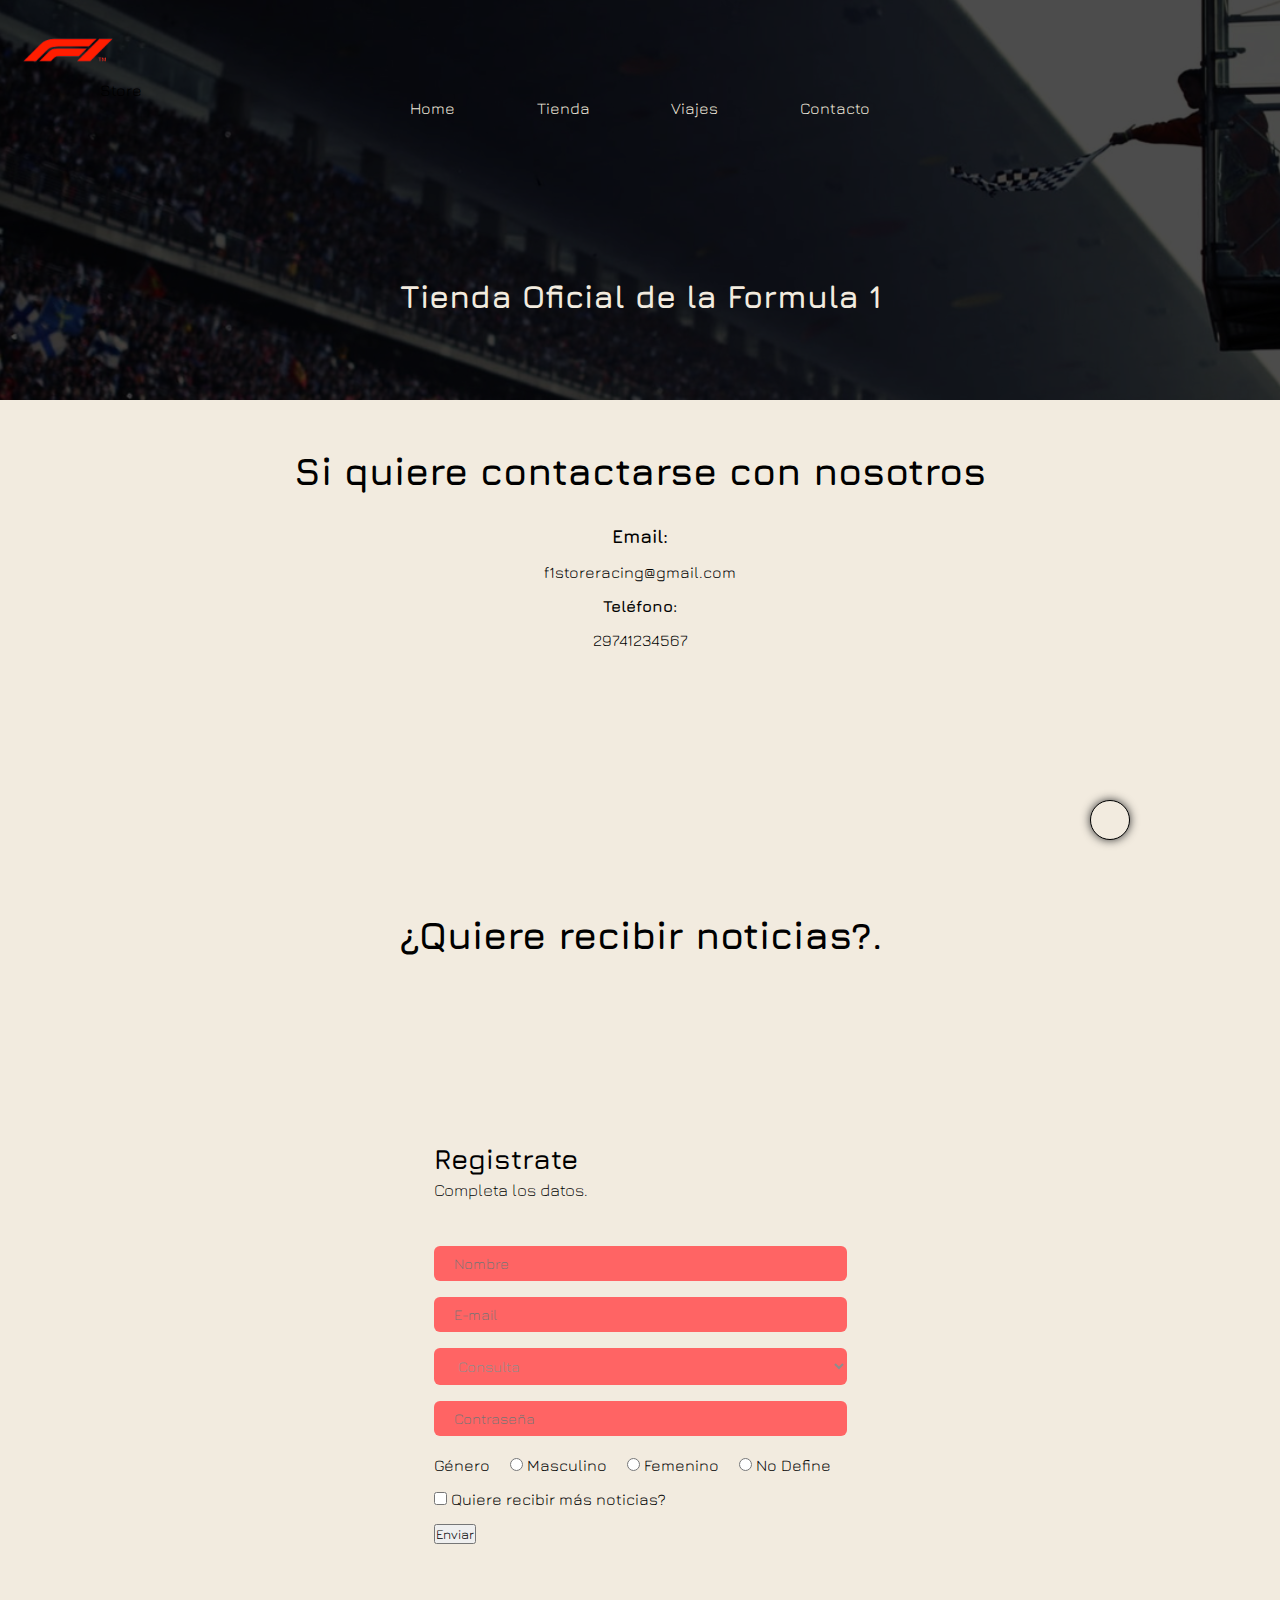
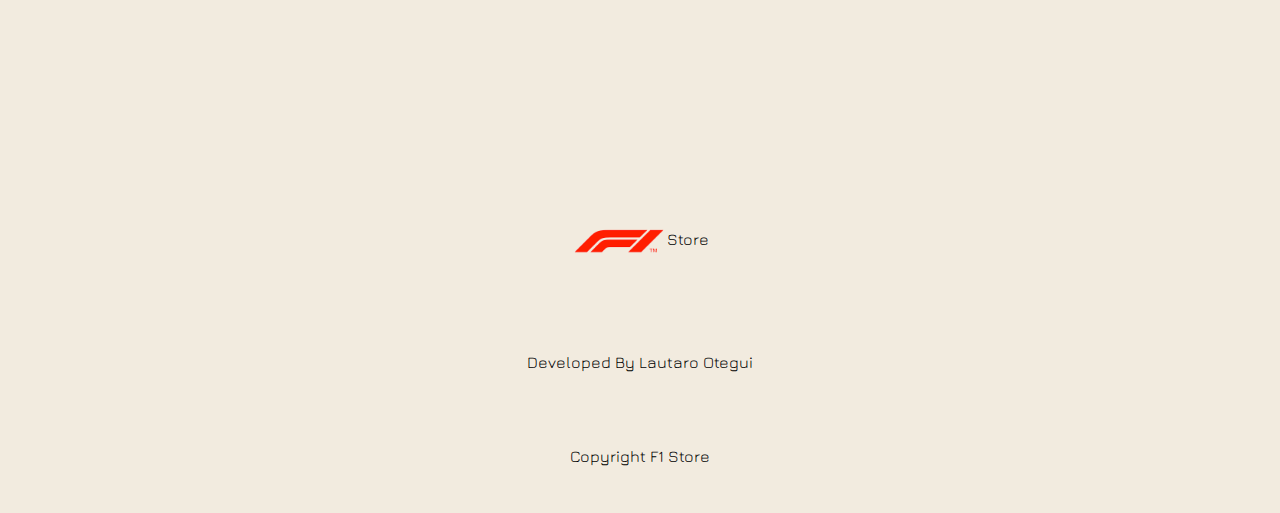
<file: pages/contacto.html>
<!DOCTYPE html>
<html lang="es">

<head>
    <meta charset="UTF-8">
    <meta http-equiv="X-UA-Compatible" content="IE=edge">
    <meta name="viewport" content="width=device-width, initial-scale=1.0">
    <meta name="description" content="pagina oficial de la formula uno">
    <meta name="keywords" content="formula uno, autos, f1, grand prix,">
    <link rel="stylesheet" href="https://cdnjs.cloudflare.com/ajax/libs/font-awesome/6.1.1/css/all.min.css"
        integrity="sha512-KfkfwYDsLkIlwQp6LFnl8zNdLGxu9YAA1QvwINks4PhcElQSvqcyVLLD9aMhXd13uQjoXtEKNosOWaZqXgel0g=="
        crossorigin="anonymous" referrerpolicy="no-referrer" />
    <link rel="preconnect" href="https://fonts.googleapis.com">
    <link rel="preconnect" href="https://fonts.gstatic.com" crossorigin>
    <link href="https://fonts.googleapis.com/css2?family=Jura:wght@300&display=swap" rel="stylesheet">
    <link rel="stylesheet" href="/estilo.css">
    <link rel="shortcut icon" href="../img/icono.ico">
    <title>F1 Store</title>
</head>

<body class="bodycontact">
    <section class="top3">
    <header>
        <div><img class="logo" src="/img/f1logo.png" alt="f1logo"> <span>Store</span>
            <nav class="nav">
                <ul>
                    <li><a href="../index.html">Home</a></li>
                    <li><a href="/pages/tienda.html">Tienda</a></li>
                    <li><a href="/pages/viajes.html">Viajes</a></li>
                    <li><a href="#">Contacto</a></li>
                </ul>
            </nav>
        </div>
    </header>
    <h1 class="h1contacto">Tienda Oficial de la Formula 1</h1>
    </section>
    <main>
        <section class="contactsec">
            <h2 class="h2call">Si quiere contactarse con nosotros</h2>
            <div class="divinfocontacto">
                <h3>Email:</h3>
                <p>f1storeracing@gmail.com</p>
                <h4>Teléfono:</h4>
                <p>29741234567</p>
            </div>
        </section>
        <h2 class="h2contacto">¿Quiere recibir noticias?.</h2>
        <div class="form-body">
            <div class="row">
                <div class="form-holder">
                    <div class="form-content">
                        <div class="form-items">
                            <h3>Registrate</h3>
                            <p>Completa los datos.</p>
                            <form class="requires-validation" novalidate>

                                <div class="col-md-12">
                                    <input class="form-control" type="text" name="name" placeholder="Nombre"
                                        required>
                                </div>

                                <div class="col-md-12">
                                    <input class="form-control" type="email" name="email" placeholder="E-mail"
                                        required>
                                </div>
                                <div class="col-md-12">
                                    <select class="form-select mt-3" required>
                                        <option selected disabled value="">Consulta</option>
                                        <option value="jweb">Precios</option>
                                        <option value="sweb">Financiamientos</option>
                                        <option value="pmanager">Otros</option>
                                    </select>
                                </div>


                                <div class="col-md-12">
                                    <input class="form-control" type="password" name="password" placeholder="Contraseña"
                                        required>
                                </div>


                                <div id="genero" class="col-md-12 mt-3">
                                    <label class="mb-3 mr-1" for="gender">Género </label>

                                    <input type="radio" class="btn-check" name="gender" id="Masculino" autocomplete="off"
                                        required>
                                    <label class="btn btn-sm btn-outline-secondary" for="Masculino">Masculino</label>

                                    <input type="radio" class="btn-check" name="gender" id="Femenino" autocomplete="off"
                                        required>
                                    <label class="btn btn-sm btn-outline-secondary" for="Femenino">Femenino</label>

                                    <input type="radio" class="btn-check" name="gender" id="No Define" autocomplete="off"
                                        required>
                                    <label class="btn btn-sm btn-outline-secondary" for="No Define">No Define</label>
                                </div>

                                <div id="notificacion" class="form-check">
                                    <input class="form-check-input" type="checkbox" value="" id="invalidCheck" required>
                                    <label class="form-check-label">Quiere recibir más noticias?</label>
                                </div>


                                <div class="form-button mt-3">
                                    <button id="submit" type="submit" class="btn btn-primary">Enviar</button>
                                </div>
                            </form>
                        </div>
                    </div>
                </div>
            </div>
        </div>
    </main>
        <footer class="footercontact">
            <div class="divfooter2"><img class="logo2" src="/img/f1logo.png" alt="f1logo"> <span
                    class="span2">Store</span>
            </div>
            <div class="iconos">
                <i class="fa-brands fa-facebook"></i>
                <i class="fa-brands fa-instagram"></i>
                <i class="fa-brands fa-twitter"></i>
                <i class="fa-brands fa-whatsapp"></i>
            </div>
            <p id="copycontact"class="copyright">Copyright F1 Store</p>
            <p class="developed">Developed By Lautaro Otegui</p>
        </footer>
        <a href="#" class="subir"><i class="fa-solid fa-angles-up"></i></a>
</body>

</html>
</file>
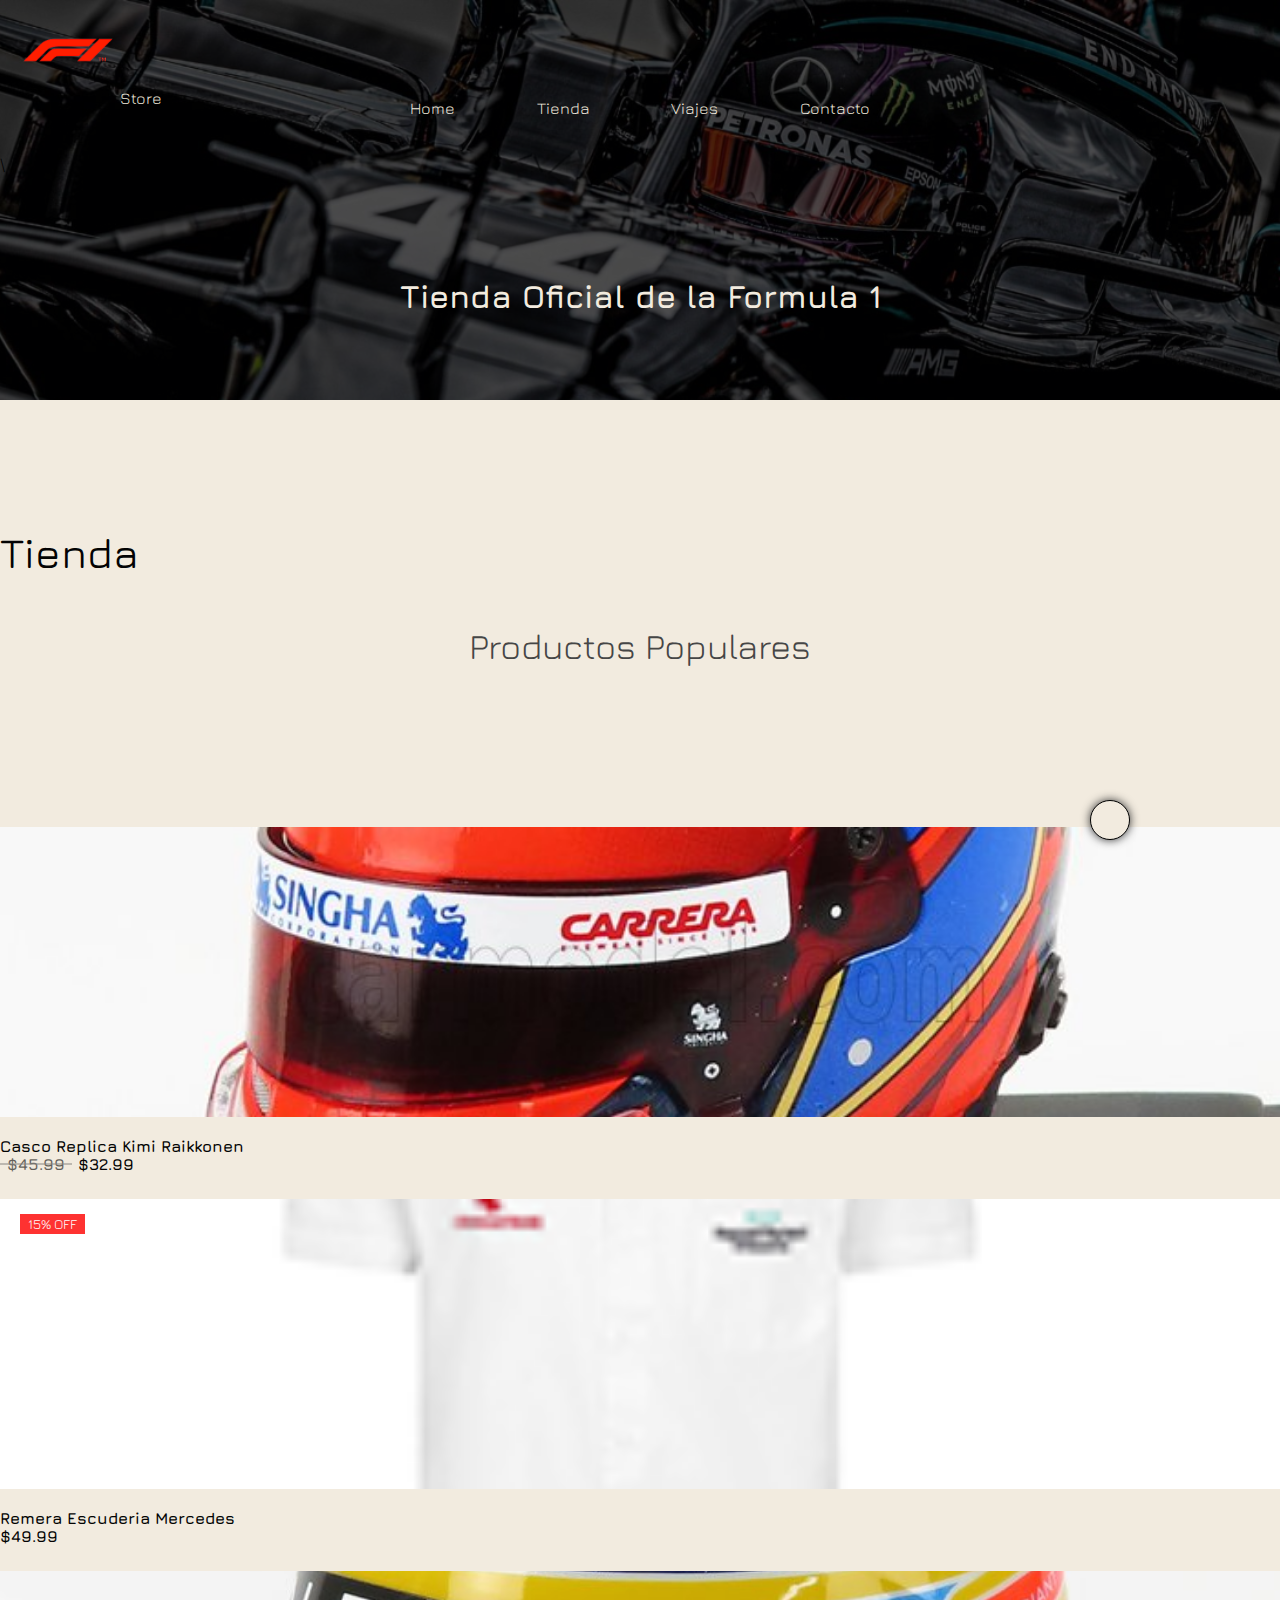
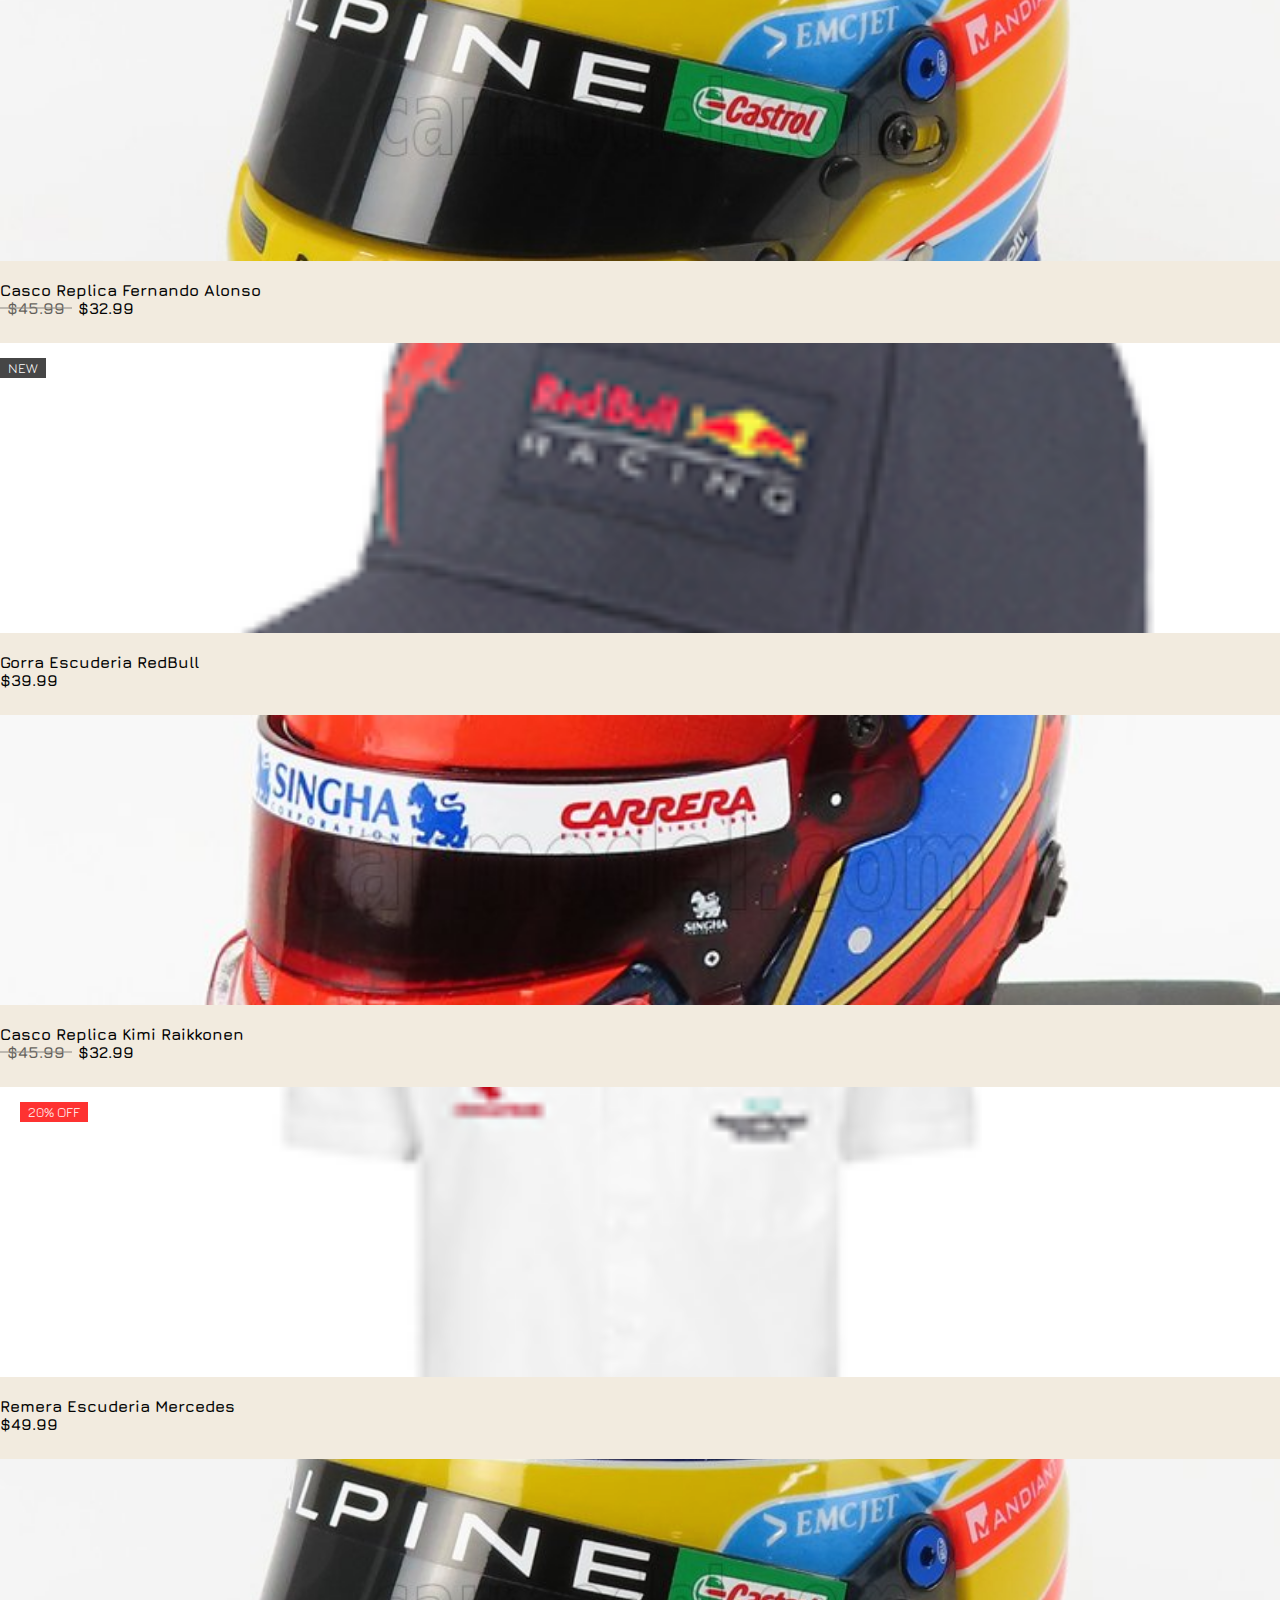
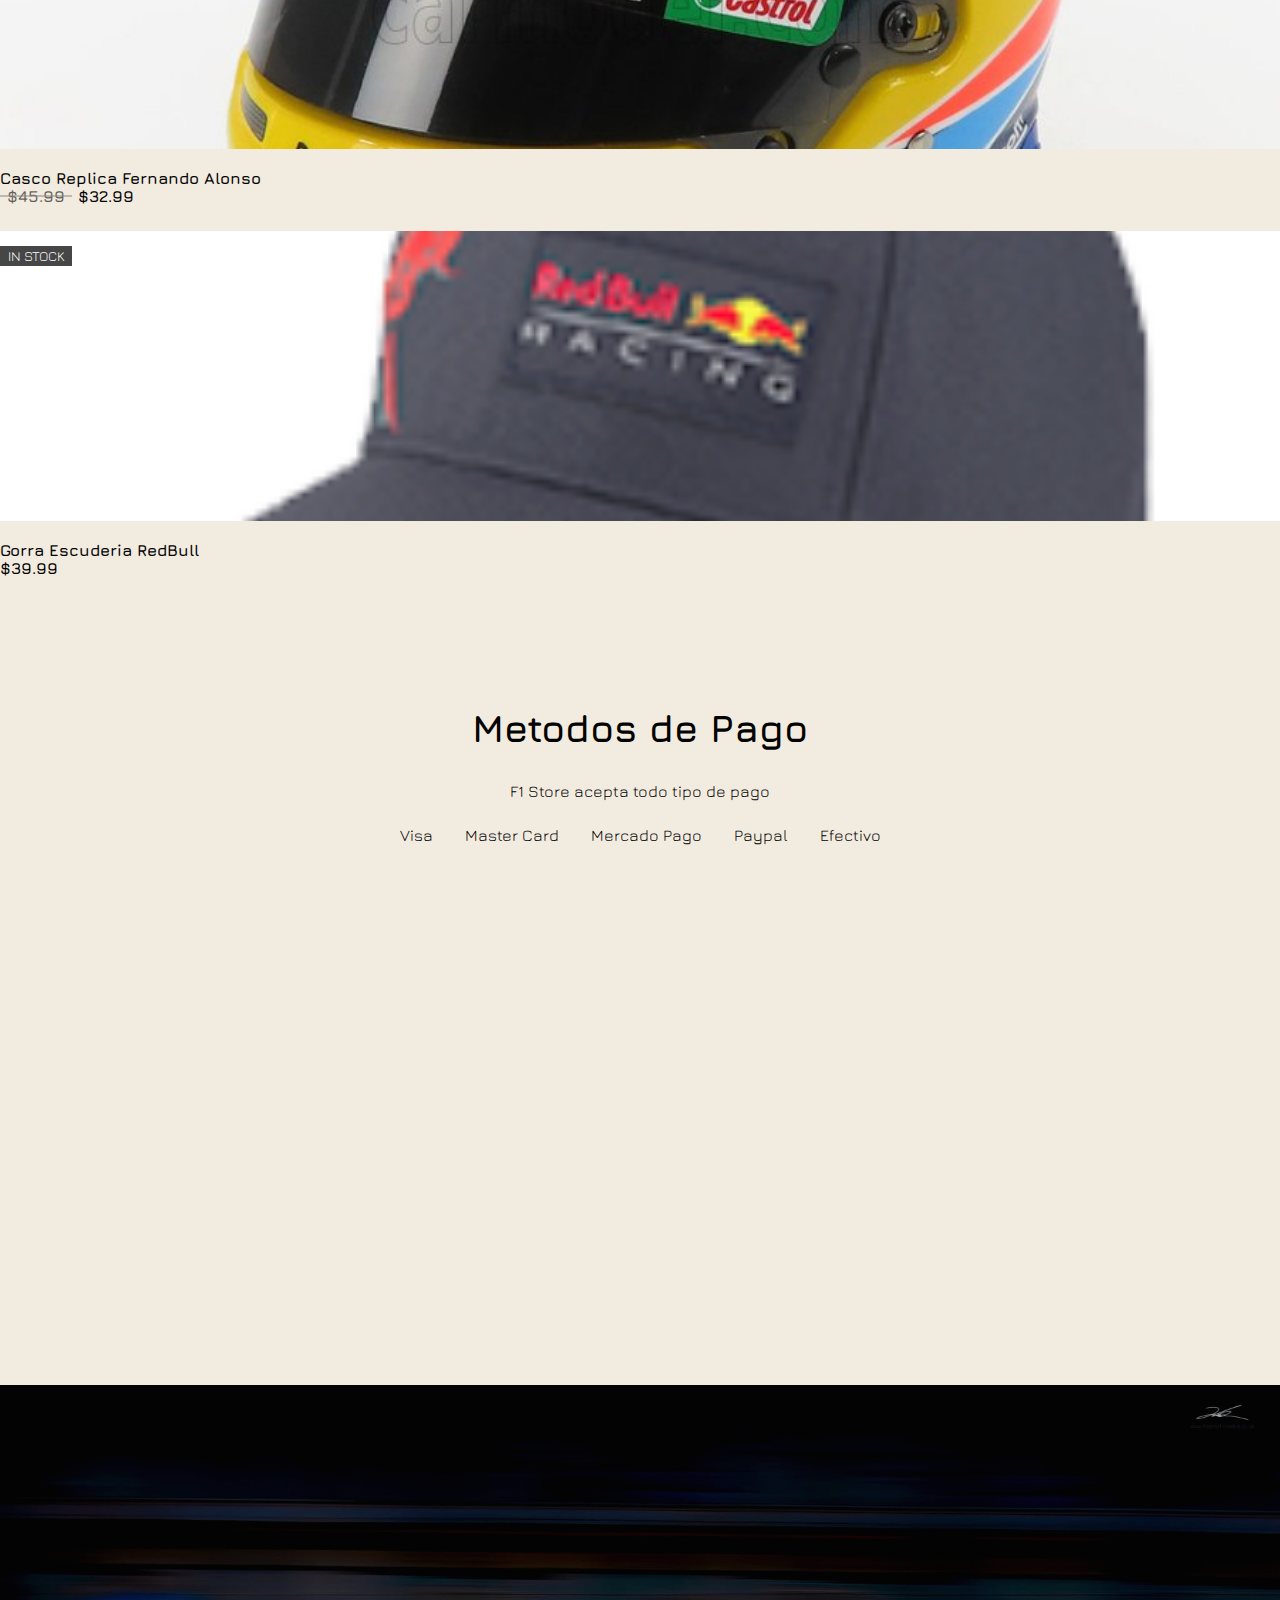
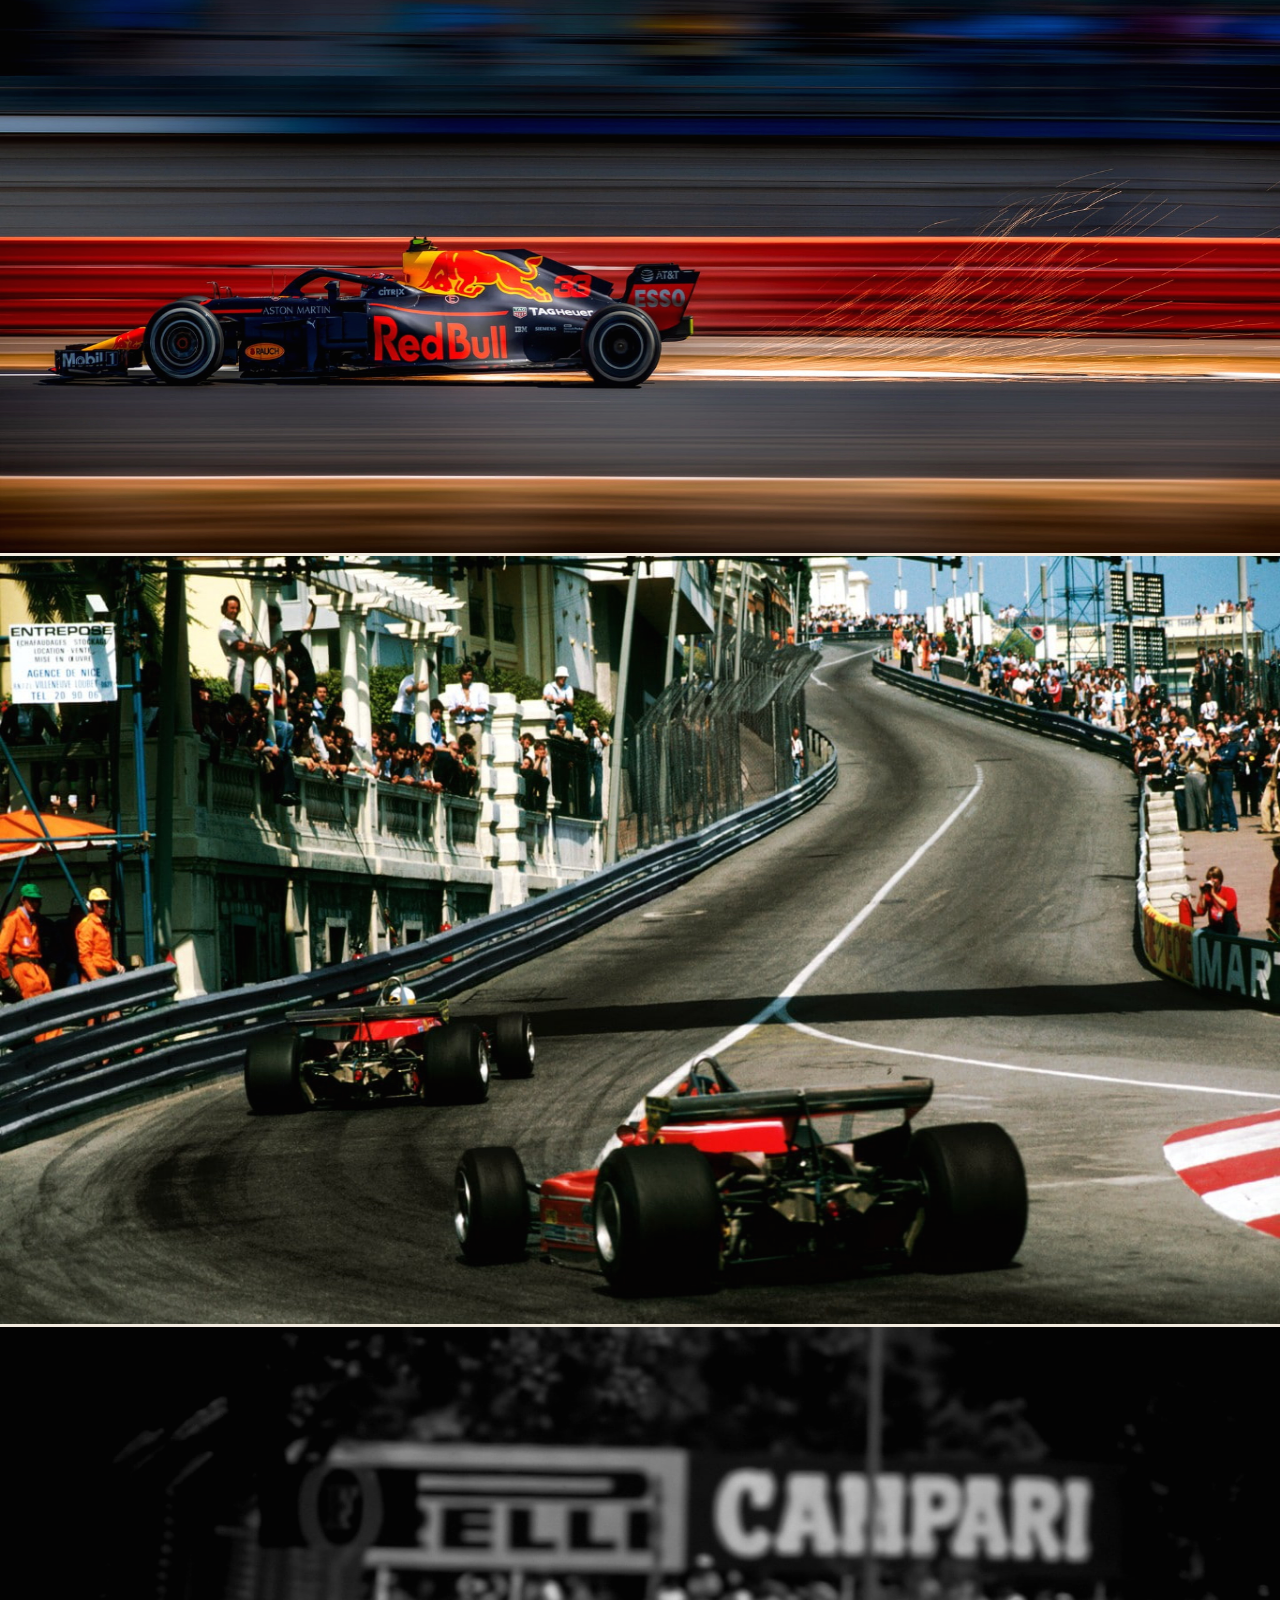
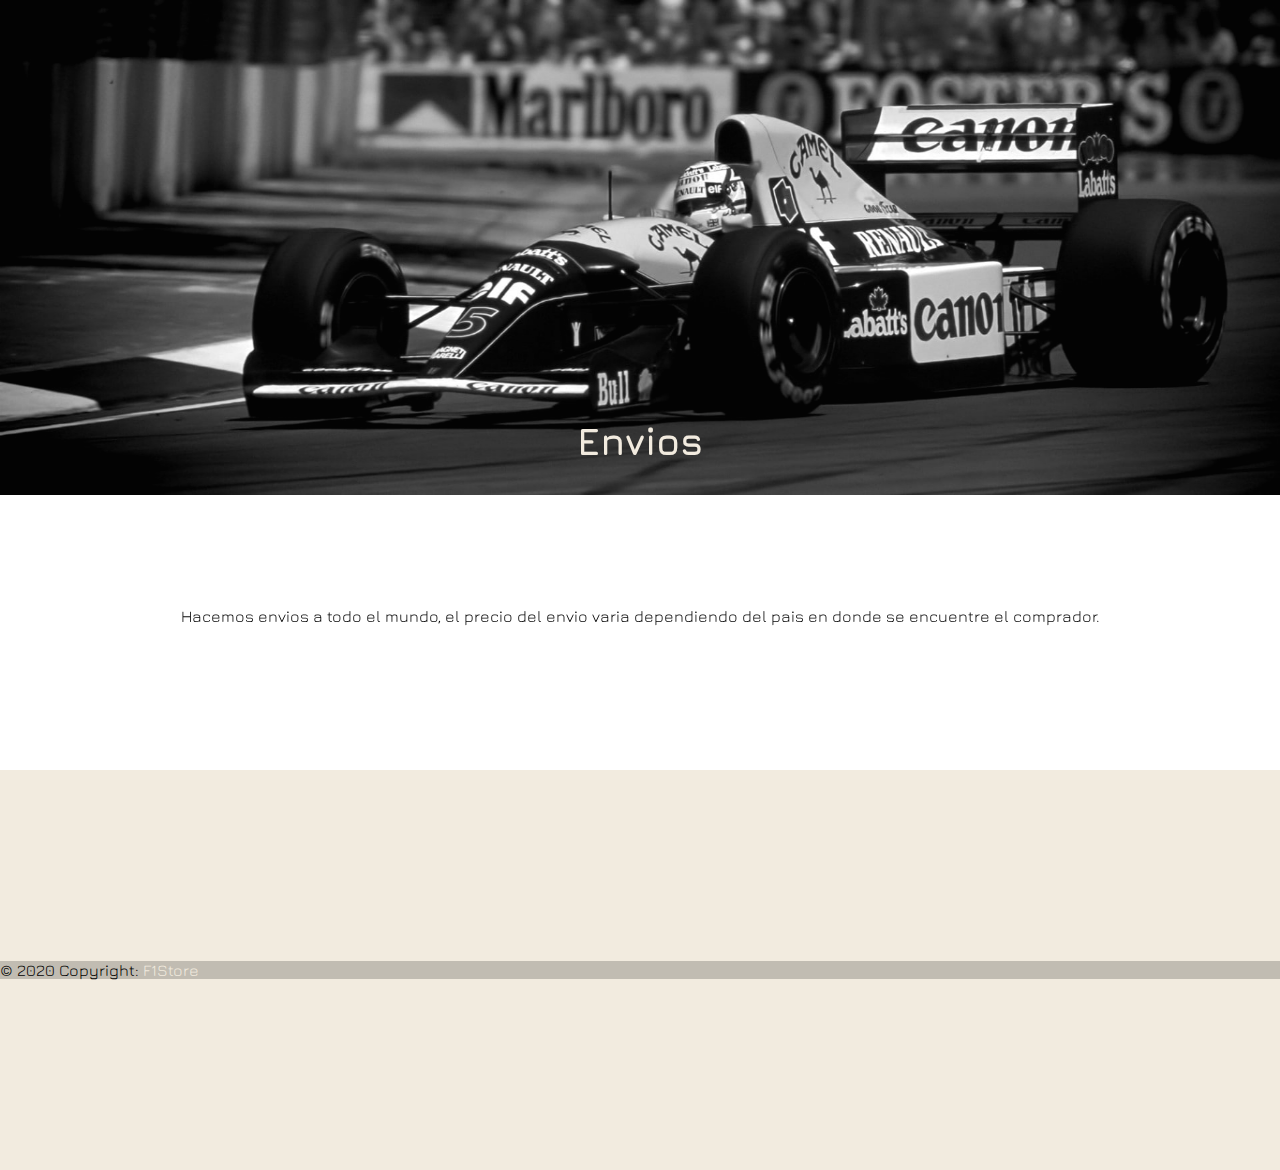
<file: pages/tienda.html>
<!DOCTYPE html>
<html lang="es">
<head>
    <meta charset="UTF-8">
    <meta http-equiv="X-UA-Compatible" content="IE=edge">
    <meta name="viewport" content="width=device-width, initial-scale=1.0">
    <meta name="description" content="pagina oficial de la formula uno">
    <meta name="keywords" content="formula uno, autos, f1, grand prix, ">
    <link rel="stylesheet" href="https://cdnjs.cloudflare.com/ajax/libs/font-awesome/6.1.1/css/all.min.css"
        integrity="sha512-KfkfwYDsLkIlwQp6LFnl8zNdLGxu9YAA1QvwINks4PhcElQSvqcyVLLD9aMhXd13uQjoXtEKNosOWaZqXgel0g=="
        crossorigin="anonymous" referrerpolicy="no-referrer" />
    <link rel="preconnect" href="https://fonts.googleapis.com">
    <link rel="preconnect" href="https://fonts.gstatic.com" crossorigin>
    <link href="https://fonts.googleapis.com/css2?family=Jura:wght@300&display=swap" rel="stylesheet">
    <link rel="stylesheet" href="https://cdn.jsdelivr.net/npm/bootstrap@4.6.1/dist/css/bootstrap.min.css"
        integrity="sha384-zCbKRCUGaJDkqS1kPbPd7TveP5iyJE0EjAuZQTgFLD2ylzuqKfdKlfG/eSrtxUkn" crossorigin="anonymous">
    <link rel="stylesheet" href="../estilo.css">
    <link rel="shortcut icon" href="../img/icono.ico">
    <title>F1 Store</title>
</head>
<body>
    <section class="top">
        <header>
            <div><img class="logo" src="/img/f1logo.png" alt="f1logo"> <span class="store1">Store</span>
                <nav class="nav">
                    <ul>
                        <li><a href="../index.html">Home</a></li>
                        <li><a href="#">Tienda</a></li>
                        <li><a href="/pages/viajes.html">Viajes</a></li>
                        <li><a href="/pages/contacto.html">Contacto</a></li>
                    </ul>
                </nav>
            </div>
        </header>
        <h1>Tienda Oficial de la Formula 1</h1>\
    </section>
    <main id="shopage">
        <section class="section-products">
            <div class="container">
                <div class="row justify-content-center text-center">
                    <div class="col-md-8 col-lg-6">
                        <div class="header">
                            <h3>Tienda</h3>
                            <h2>Productos Populares</h2>
                        </div>
                    </div>
                </div>
                <div class="row">
                    <!-- Single Product -->
                    <div class="col-md-6 col-lg-4 col-xl-3">
                        <div id="product-1" class="single-product">
                            <div class="part-1">
                                <ul>
                                    <li><a href="#"><i class="fas fa-shopping-cart"></i></a></li>
                                    <li><a href="#"><i class="fas fa-heart"></i></a></li>
                                    <li><a href="#"><i class="fas fa-plus"></i></a></li>
                                    <li><a href="#"><i class="fas fa-expand"></i></a></li>
                                </ul>
                            </div>
                            <div class="part-2">
                                <h3 class="product-title">Casco Replica Kimi Raikkonen</h3>
                                <h4 class="product-old-price">$45.99</h4>
                                <h4 class="product-price">$32.99</h4>
                            </div>
                        </div>
                    </div>
                    <!-- Single Product -->
                    <div class="col-md-6 col-lg-4 col-xl-3">
                        <div id="product-2" class="single-product">
                            <div class="part-1">
                                <span class="discount">15% off</span>
                                <ul>
                                    <li><a href="#"><i class="fas fa-shopping-cart"></i></a></li>
                                    <li><a href="#"><i class="fas fa-heart"></i></a></li>
                                    <li><a href="#"><i class="fas fa-plus"></i></a></li>
                                    <li><a href="#"><i class="fas fa-expand"></i></a></li>
                                </ul>
                            </div>
                            <div class="part-2">
                                <h3 class="product-title">Remera Escuderia Mercedes</h3>
                                <h4 class="product-price">$49.99</h4>
                            </div>
                        </div>
                    </div>
                    <!-- Single Product -->
                    <div class="col-md-6 col-lg-4 col-xl-3">
                        <div id="product-3" class="single-product">
                            <div class="part-1">
                                <ul>
                                    <li><a href="#"><i class="fas fa-shopping-cart"></i></a></li>
                                    <li><a href="#"><i class="fas fa-heart"></i></a></li>
                                    <li><a href="#"><i class="fas fa-plus"></i></a></li>
                                    <li><a href="#"><i class="fas fa-expand"></i></a></li>
                                </ul>
                            </div>
                            <div class="part-2">
                                <h3 class="product-title">Casco Replica Fernando Alonso</h3>
                                <h4 class="product-old-price">$45.99</h4>
                                <h4 class="product-price">$32.99</h4>
                            </div>
                        </div>
                    </div>
                    <!-- Single Product -->
                    <div class="col-md-6 col-lg-4 col-xl-3">
                        <div id="product-4" class="single-product">
                            <div class="part-1">
                                <span class="new">new</span>
                                <ul>
                                    <li><a href="#"><i class="fas fa-shopping-cart"></i></a></li>
                                    <li><a href="#"><i class="fas fa-heart"></i></a></li>
                                    <li><a href="#"><i class="fas fa-plus"></i></a></li>
                                    <li><a href="#"><i class="fas fa-expand"></i></a></li>
                                </ul>
                            </div>
                            <div class="part-2">
                                <h3 class="product-title">Gorra Escuderia RedBull</h3>
                                <h4 class="product-price">$39.99</h4>
                            </div>
                        </div>
                    </div>
                    <!-- Single Product -->
                    <div class="col-md-6 col-lg-4 col-xl-3">
                        <div id="product-1" class="single-product">
                            <div class="part-1">
                                <ul>
                                    <li><a href="#"><i class="fas fa-shopping-cart"></i></a></li>
                                    <li><a href="#"><i class="fas fa-heart"></i></a></li>
                                    <li><a href="#"><i class="fas fa-plus"></i></a></li>
                                    <li><a href="#"><i class="fas fa-expand"></i></a></li>
                                </ul>
                            </div>
                            <div class="part-2">
                                <h3 class="product-title">Casco Replica Kimi Raikkonen</h3>
                                <h4 class="product-old-price">$45.99</h4>
                                <h4 class="product-price">$32.99</h4>
                            </div>
                        </div>
                    </div>
                    <!-- Single Product -->
                    <div class="col-md-6 col-lg-4 col-xl-3">
                        <div id="product-2" class="single-product">
                            <div class="part-1">
                                <span class="discount">20% off</span>
                                <ul>
                                    <li><a href="#"><i class="fas fa-shopping-cart"></i></a></li>
                                    <li><a href="#"><i class="fas fa-heart"></i></a></li>
                                    <li><a href="#"><i class="fas fa-plus"></i></a></li>
                                    <li><a href="#"><i class="fas fa-expand"></i></a></li>
                                </ul>
                            </div>
                            <div class="part-2">
                                <h3 class="product-title">Remera Escuderia Mercedes</h3>
                                <h4 class="product-price">$49.99</h4>
                            </div>
                        </div>
                    </div>
                    <!-- Single Product -->
                    <div class="col-md-6 col-lg-4 col-xl-3">
                        <div id="product-3" class="single-product">
                            <div class="part-1">
                                <ul>
                                    <li><a href="#"><i class="fas fa-shopping-cart"></i></a></li>
                                    <li><a href="#"><i class="fas fa-heart"></i></a></li>
                                    <li><a href="#"><i class="fas fa-plus"></i></a></li>
                                    <li><a href="#"><i class="fas fa-expand"></i></a></li>
                                </ul>
                            </div>
                            <div class="part-2">
                                <h3 class="product-title">Casco Replica Fernando Alonso </h3>
                                <h4 class="product-old-price">$45.99</h4>
                                <h4 class="product-price">$32.99</h4>
                            </div>
                        </div>
                    </div>
                    <!-- Single Product -->
                    <div class="col-md-6 col-lg-4 col-xl-3">
                        <div id="product-4" class="single-product">
                            <div class="part-1">
                                <span class="new">in stock</span>
                                <ul>
                                    <li><a href="#"><i class="fas fa-shopping-cart"></i></a></li>
                                    <li><a href="#"><i class="fas fa-heart"></i></a></li>
                                    <li><a href="#"><i class="fas fa-plus"></i></a></li>
                                    <li><a href="#"><i class="fas fa-expand"></i></a></li>
                                </ul>
                            </div>
                            <div class="part-2">
                                <h3 class="product-title">Gorra Escuderia RedBull</h3>
                                <h4 class="product-price">$39.99</h4>
                            </div>
                        </div>
                    </div>
                </div>
            </div>
        </section>
        <section class="section2tienda">
            <h2 class="payment">Metodos de Pago</h2>
            <p class="metodospago">F1 Store acepta todo tipo de pago</p>
            <div class="div2tienda">
                <ul>
                    <li>Visa</li>
                    <li>Master Card</li>
                    <li>Mercado Pago</li>
                    <li>Paypal</li>
                    <li>Efectivo</li>
                </ul>
            </div>
        </section>
        <div id="demo" class="carousel slide" data-ride="carousel">
            <!-- Indicators -->
            <ul class="carousel-indicators">
                <li data-target="#demo" data-slide-to="0" class="active"></li>
                <li data-target="#demo" data-slide-to="1"></li>
                <li data-target="#demo" data-slide-to="2"></li>
            </ul>
            <!-- The slideshow -->
            <div class="carousel-inner">
                <div class="carousel-item active">
                    <img src="/img/bull.jpg" alt="redbull">
                </div>
                <div class="carousel-item">
                    <img src="/img/ferrariretro.jpg" alt="ferrariretro">
                </div>
                <div class="carousel-item">
                    <img src="/img/williams.jpg" alt="williams">
                </div>
            </div>
            <!-- Left and right controls -->
            <a class="carousel-control-prev" href="#demo" data-slide="prev">
                <span class="carousel-control-prev-icon"></span>
            </a>
            <a class="carousel-control-next" href="#demo" data-slide="next">
                <span class="carousel-control-next-icon"></span>
            </a>
        </div>
        <section class="section3tienda">
            <h2 class="h2envios">Envios</h2>
            <p class="pnosotrostienda">Hacemos envios a todo el mundo, el precio del envio varia dependiendo del pais en
                donde se encuentre el comprador.</p>
        </section>
    </main>
        <footer id="footertienda" class="bg-dark text-center text-white">
            <!-- Grid container -->
            <div class="container p-4 pb-0">
                <!-- Section: Social media -->
                <section class="mb-4">
                    <!-- Facebook -->
                    <a class="btn btn-outline-light btn-floating m-1" href="#!" role="button"><i
                            class="fab fa-facebook-f"></i></a>
                    <!-- Twitter -->
                    <a class="btn btn-outline-light btn-floating m-1" href="#!" role="button"><i
                            class="fab fa-twitter"></i></a>
                    <!-- Google -->
                    <a class="btn btn-outline-light btn-floating m-1" href="#!" role="button"><i
                            class="fab fa-google"></i></a>
                    <!-- Instagram -->
                    <a class="btn btn-outline-light btn-floating m-1" href="#!" role="button"><i
                            class="fab fa-instagram"></i></a>
                    <!-- Linkedin -->
                    <a class="btn btn-outline-light btn-floating m-1" href="#!" role="button"><i
                            class="fab fa-linkedin-in"></i></a>
                    <!-- Github -->
                    <a class="btn btn-outline-light btn-floating m-1" href="#!" role="button"><i
                            class="fab fa-github"></i></a>
                </section>
                <!-- Section: Social media -->
            </div>
            <!-- Grid container -->
            <!-- Copyright -->
            <div class="text-center p-3" style="background-color: rgba(0, 0, 0, 0.2);">
                © 2020 Copyright:
                <a class="text-white" href="#">F1Store</a>
            </div>
            <!-- Copyright -->
        </footer>
        <!-- End of .container -->
        <a href="#" class="subir"><i class="fa-solid fa-angles-up"></i></a>
    <script src="https://cdn.jsdelivr.net/npm/jquery@3.5.1/dist/jquery.slim.min.js"
        integrity="sha384-DfXdz2htPH0lsSSs5nCTpuj/zy4C+OGpamoFVy38MVBnE+IbbVYUew+OrCXaRkfj" crossorigin="anonymous">
    </script>
    <script src="https://cdn.jsdelivr.net/npm/popper.js@1.16.1/dist/umd/popper.min.js"
        integrity="sha384-9/reFTGAW83EW2RDu2S0VKaIzap3H66lZH81PoYlFhbGU+6BZp6G7niu735Sk7lN" crossorigin="anonymous">
    </script>
    <script src="https://cdn.jsdelivr.net/npm/bootstrap@4.6.1/dist/js/bootstrap.min.js"
        integrity="sha384-VHvPCCyXqtD5DqJeNxl2dtTyhF78xXNXdkwX1CZeRusQfRKp+tA7hAShOK/B/fQ2" crossorigin="anonymous">
    </script>
</body>
</html>
</file>
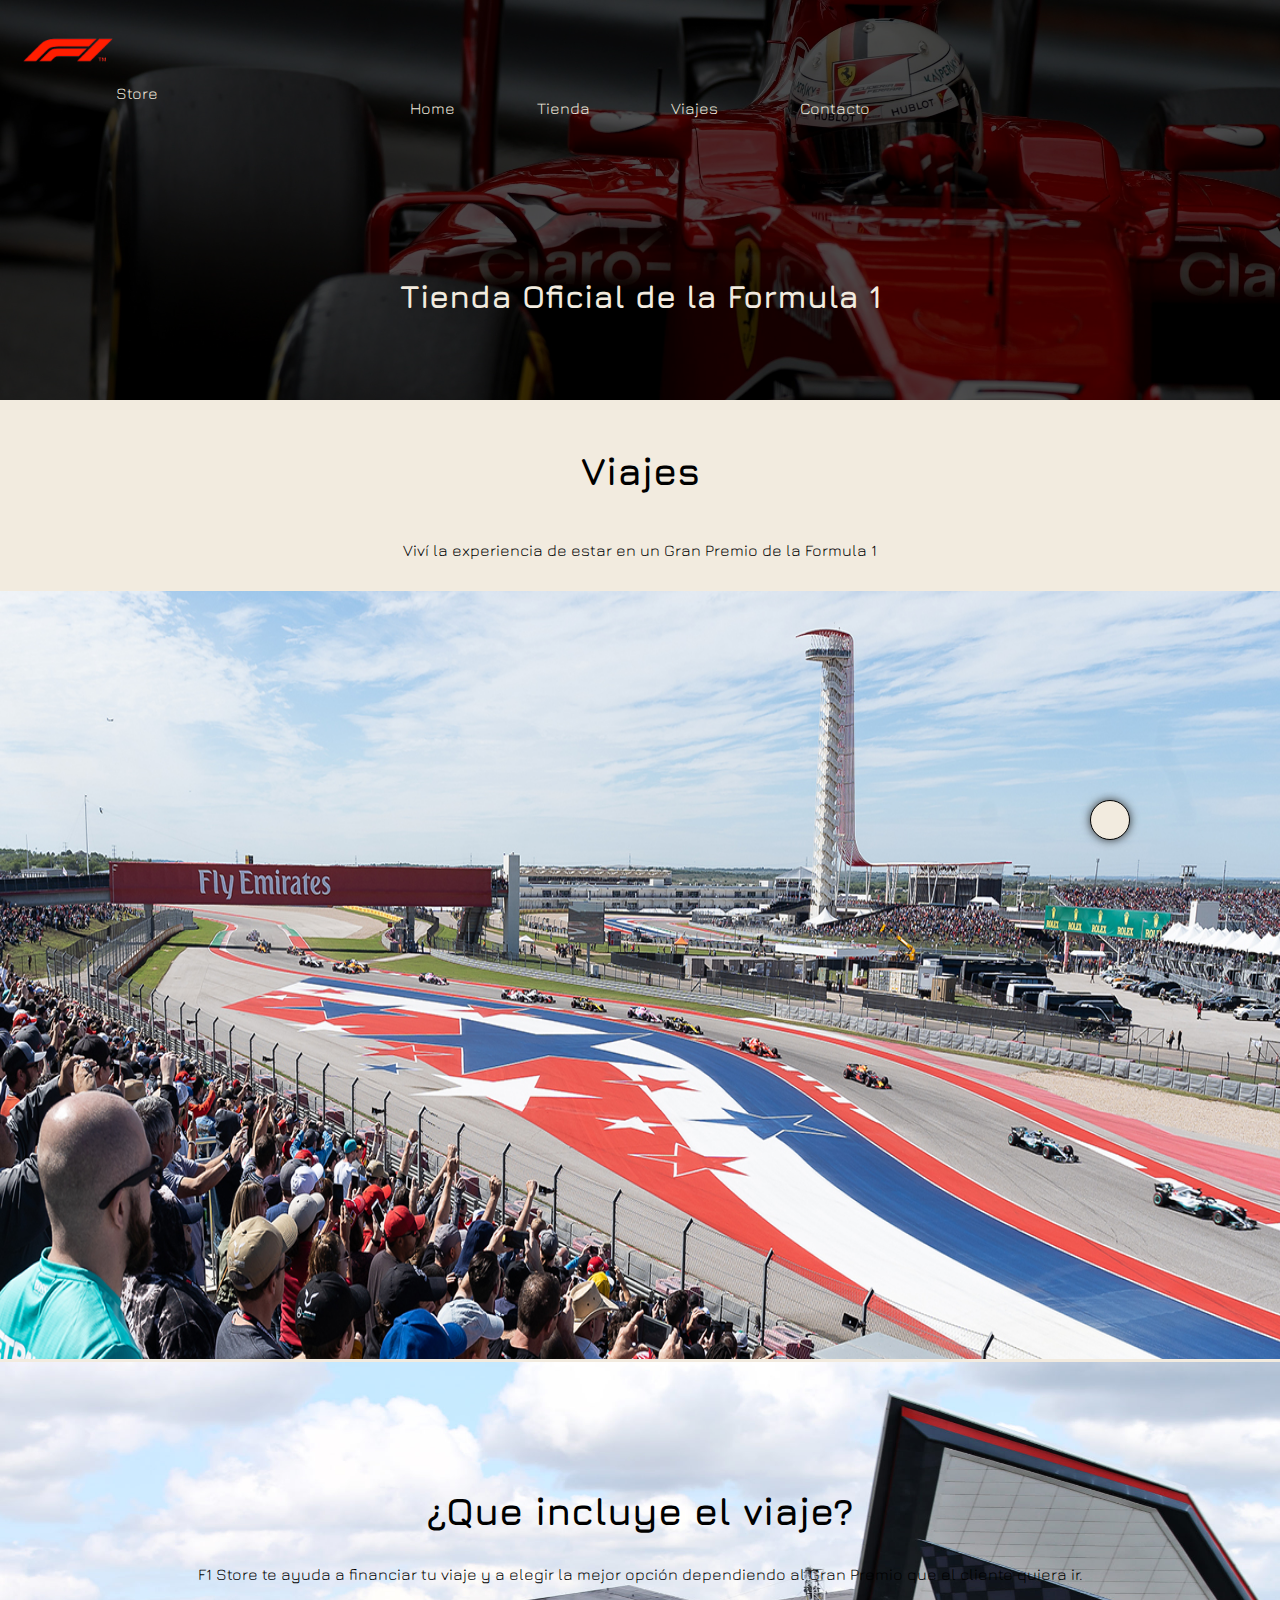
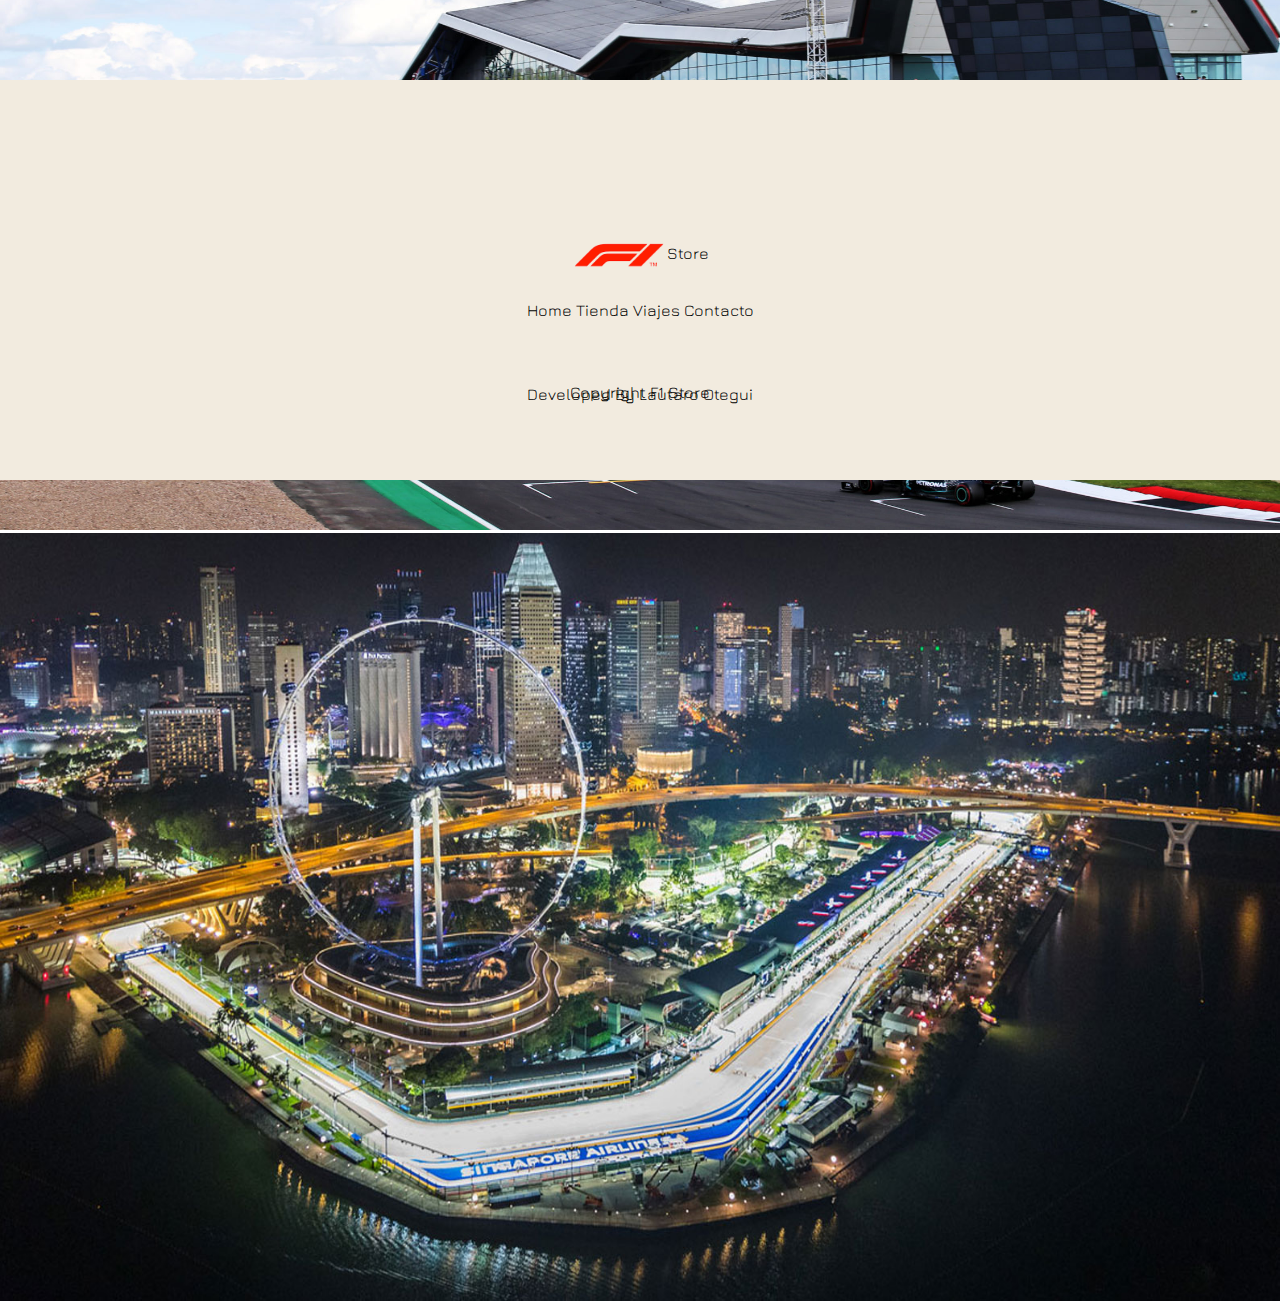
<file: pages/viajes.html>
<!DOCTYPE html>
<html lang="es">
<head>
    <meta charset="UTF-8">
    <meta http-equiv="X-UA-Compatible" content="IE=edge">
    <meta name="viewport" content="width=device-width, initial-scale=1.0">
    <meta name="description" content="pagina oficial de la formula uno">
    <meta name="keywords" content="formula uno, autos, f1, grand prix,">
    <link rel="stylesheet" href="https://cdnjs.cloudflare.com/ajax/libs/font-awesome/6.1.1/css/all.min.css"
        integrity="sha512-KfkfwYDsLkIlwQp6LFnl8zNdLGxu9YAA1QvwINks4PhcElQSvqcyVLLD9aMhXd13uQjoXtEKNosOWaZqXgel0g=="
        crossorigin="anonymous" referrerpolicy="no-referrer" />
    <link rel="preconnect" href="https://fonts.googleapis.com">
    <link rel="preconnect" href="https://fonts.gstatic.com" crossorigin>
    <link rel="stylesheet" href="https://cdn.jsdelivr.net/npm/bootstrap@4.6.1/dist/css/bootstrap.min.css"
        integrity="sha384-zCbKRCUGaJDkqS1kPbPd7TveP5iyJE0EjAuZQTgFLD2ylzuqKfdKlfG/eSrtxUkn" crossorigin="anonymous">
    <link href="https://fonts.googleapis.com/css2?family=Jura:wght@300&display=swap" rel="stylesheet">
    <link rel="stylesheet" href="/estilo.css">
    <link rel="shortcut icon" href="../img/icono.ico">
    <title>F1 Store</title>
</head>
<body>
    <section class="top2">
        <header>
            <div><img class="logo" src="/img/f1logo.png" alt="f1logo"><span class="store2">Store</span>
                <nav class="nav">
                    <ul>
                        <li><a href="#">Home</a></li>
                        <li><a href="/pages/tienda.html">Tienda</a></li>
                        <li><a href="#">Viajes</a></li>
                        <li><a href="/pages/contacto.html">Contacto</a></li>
                    </ul>
                </nav>
            </div>
        </header>
        <h1 class="h1viajes">Tienda Oficial de la Formula 1</h1>
    </section>
    <main class="mainviaje">
        <section class="section1viajes">
            <h2 class="viajes">Viajes</h2>
            <p class="pviajes">Viví la experiencia de estar en un Gran Premio de la Formula 1</p>
            <div id="demo" class="carousel slide" data-ride="carousel">
                <!-- Indicators -->
                <ul class="carousel-indicators">
                    <li data-target="#demo" data-slide-to="0" class="active"></li>
                    <li data-target="#demo" data-slide-to="1"></li>
                    <li data-target="#demo" data-slide-to="2"></li>
                </ul>
                <!-- The slideshow -->
                <div class="carousel-inner">
                    <div class="carousel-item active">
                        <img src="/img/cota.jpg" alt="USA" width="100%" height="400">
                    </div>
                    <div class="carousel-item">
                        <img src="/img/silverstone.jpg" alt="silverstone" width="100%" height="5400">
                    </div>
                    <div class="carousel-item">
                        <img src="/img/singapore.jpg" alt="singapore" width="100%" height="5400">
                    </div>
                </div>
                <!-- Left and right controls -->
                <a class="carousel-control-prev" href="#demo" data-slide="prev">
                    <span class="carousel-control-prev-icon"></span>
                </a>
                <a class="carousel-control-next" href="#demo" data-slide="next">
                    <span class="carousel-control-next-icon"></span>
                </a>
            </div>
        </section>
        <section class="section2viajes">
            <h2 class="h2viaje">¿Que incluye el viaje?</h2>
            <p class="phelp">F1 Store te ayuda a financiar tu viaje y a elegir la mejor opción dependiendo al Gran
                Premio que el cliente quiera ir.</p>
        </section>
    </main>
        <footer class="footer3">
            <div class="divfooter"><img class="logo3" src="/img/f1logo.png" alt="f1logo"> <span
                    class="span3">Store</span></div>
            <div class="footerdiv">
                <ul>
                    <li class="footerli"><a href="../index.html">Home</a></li>
                    <li class="footerli"><a href="/pages/tienda.html">Tienda</a></li>
                    <li class="footerli"><a href="#">Viajes</a></li>
                    <li class="footerli"><a href="/pages/contacto.html">Contacto</a></li>
                </ul>
            </div>
            <div class="iconos">
                <i class="fa-brands fa-facebook"></i>
                <i class="fa-brands fa-instagram"></i>
                <i class="fa-brands fa-twitter"></i>
                <i class="fa-brands fa-whatsapp"></i>
            </div>
            <p class="copyright">Copyright F1 Store</p>
            <p class="developed">Developed By Lautaro Otegui</p>
        </footer>
        <a href="#" class="subir"><i class="fa-solid fa-angles-up"></i></a>
    <script src="https://cdn.jsdelivr.net/npm/jquery@3.5.1/dist/jquery.slim.min.js"
    integrity="sha384-DfXdz2htPH0lsSSs5nCTpuj/zy4C+OGpamoFVy38MVBnE+IbbVYUew+OrCXaRkfj" crossorigin="anonymous">
</script>
<script src="https://cdn.jsdelivr.net/npm/popper.js@1.16.1/dist/umd/popper.min.js"
    integrity="sha384-9/reFTGAW83EW2RDu2S0VKaIzap3H66lZH81PoYlFhbGU+6BZp6G7niu735Sk7lN" crossorigin="anonymous">
</script>
<script src="https://cdn.jsdelivr.net/npm/bootstrap@4.6.1/dist/js/bootstrap.min.js"
    integrity="sha384-VHvPCCyXqtD5DqJeNxl2dtTyhF78xXNXdkwX1CZeRusQfRKp+tA7hAShOK/B/fQ2" crossorigin="anonymous">
</script>
</body>
</html>
</file>
<file: estilo.css>
* {
  margin: 0%;
  padding: 0%;
  -webkit-box-sizing: border-box;
          box-sizing: border-box;
  font-family: 'Jura', sans-serif;
}

html {
  scroll-behavior: smooth;
}

.showcase {
  position: absolute;
  right: 0;
  width: 100%;
  height: 400px;
  -webkit-box-align: center;
      -ms-flex-align: center;
          align-items: center;
  background: black;
  z-index: 2;
  display: inline-block;
}

.showcase header {
  position: absolute;
  z-index: 1000;
  width: 100%;
}

.showcase video {
  position: absolute;
  top: 0;
  left: 0;
  width: 100%;
  height: 100%;
  -o-object-fit: cover;
     object-fit: cover;
  opacity: 0.45;
}

.text {
  position: relative;
  z-index: 10;
}

.overlay {
  position: absolute;
  top: 0;
  left: 0;
  width: 100%;
  height: 100%;
  background: black;
}

.logo {
  width: 6rem;
  height: 6rem;
  position: relative;
  left: 1.25rem;
}

.store1 {
  position: relative;
  top: 0.5rem;
  left: 1.25rem;
  color: #F2EBDF;
}

h1 {
  text-align: center;
  position: relative;
  color: #F2EBDF;
  top: 10rem;
}

nav {
  -webkit-box-pack: center;
      -ms-flex-pack: center;
          justify-content: center;
}

nav ul {
  display: -webkit-box;
  display: -ms-flexbox;
  display: flex;
  position: relative;
  gap: 5.1rem;
}

ul li {
  list-style: none;
  position: relative;
  left: 1rem;
}

nav ul li a:hover {
  color: #F2EBDF;
  text-decoration: none;
}

a {
  text-decoration: none;
  position: relative;
  color: #F2EBDF;
}

.tienda {
  position: relative;
  top: 25rem;
  background-color: #F2EBDF;
  height: 39.375rem;
}

.ferrari:hover {
  -webkit-animation: shadow-drop-center 0.4s cubic-bezier(0.25, 0.46, 0.45, 0.94) both;
  animation: shadow-drop-center 0.4s cubic-bezier(0.25, 0.46, 0.45, 0.94) both;
}

.redbullcap:hover {
  -webkit-animation: shadow-drop-center 0.4s cubic-bezier(0.25, 0.46, 0.45, 0.94) both;
  animation: shadow-drop-center 0.4s cubic-bezier(0.25, 0.46, 0.45, 0.94) both;
}

.mercedes:hover {
  -webkit-animation: shadow-drop-center 0.4s cubic-bezier(0.25, 0.46, 0.45, 0.94) both;
  animation: shadow-drop-center 0.4s cubic-bezier(0.25, 0.46, 0.45, 0.94) both;
}

.remera:hover {
  -webkit-animation: shadow-drop-center 0.4s cubic-bezier(0.25, 0.46, 0.45, 0.94) both;
  animation: shadow-drop-center 0.4s cubic-bezier(0.25, 0.46, 0.45, 0.94) both;
}

.row {
  margin-top: 3rem;
}

.shopnow {
  text-align: center;
}

.cta {
  border: none;
  background: none;
  position: relative;
  top: 10rem;
  color: black;
}

.cta span {
  padding-bottom: 7px;
  letter-spacing: 4px;
  font-size: 10px;
  padding-right: 15px;
  text-transform: uppercase;
}

.cta svg {
  -webkit-transform: translateX(-8px);
          transform: translateX(-8px);
  -webkit-transition: all 0.3s ease;
  transition: all 0.3s ease;
}

.cta:hover svg {
  -webkit-transform: translateX(0);
          transform: translateX(0);
}

.cta:active svg {
  -webkit-transform: scale(0.9);
          transform: scale(0.9);
}

.hover-underline-animation {
  position: relative;
  color: black;
  padding-bottom: 20px;
}

.hover-underline-animation:after {
  content: "";
  position: absolute;
  width: 100%;
  -webkit-transform: scaleX(0);
          transform: scaleX(0);
  height: 1.5px;
  bottom: 0;
  left: 0;
  background-color: #000000;
  -webkit-transform-origin: bottom right;
          transform-origin: bottom right;
  -webkit-transition: -webkit-transform 0.25s ease-out;
  transition: -webkit-transform 0.25s ease-out;
  transition: transform 0.25s ease-out;
  transition: transform 0.25s ease-out, -webkit-transform 0.25s ease-out;
}

.cta:hover .hover-underline-animation:after {
  -webkit-transform: scaleX(1);
          transform: scaleX(1);
  -webkit-transform-origin: bottom left;
          transform-origin: bottom left;
}

.div1 {
  position: relative;
  top: 8rem;
  display: -webkit-box;
  display: -ms-flexbox;
  display: flex;
  -ms-flex-pack: distribute;
      justify-content: space-around;
}

h2 {
  text-align: center;
  position: relative;
  font-size: 2.4rem;
  top: 3rem;
}

.section2 {
  position: relative;
  top: 25rem;
  background-color: #F2EBDF;
  height: 39rem;
}

.h2viaje {
  position: relative;
  top: 3rem;
}

.pviaje {
  position: relative;
  top: 5.5rem;
  text-align: center;
}

.divideo {
  display: -webkit-box;
  display: -ms-flexbox;
  display: flex;
  -webkit-box-pack: center;
      -ms-flex-pack: center;
          justify-content: center;
  position: relative;
  top: 7rem;
}

.section3 {
  position: relative;
  top: 25rem;
  background-color: #F2EBDF;
  height: 39rem;
}

.h2nosotros {
  position: relative;
  top: 8rem;
  color: white;
}

.pnosotros {
  color: white;
  background-image: url(/img/redbullcar.jpg);
  background-size: cover;
  background-attachment: fixed;
  width: 100%;
  height: 400px;
  text-align: center;
  padding-top: 200px;
}

.section4 {
  position: relative;
  top: 25rem;
  height: 28rem;
  background-color: #F2EBDF;
}

.pcontacto {
  position: relative;
  text-align: center;
}

.divcontacto {
  display: -webkit-box;
  display: -ms-flexbox;
  display: flex;
  position: relative;
  top: 6rem;
  -webkit-box-pack: center;
      -ms-flex-pack: center;
          justify-content: center;
  gap: 8rem;
}

footer {
  position: relative;
  top: 25rem;
  background-color: #F2EBDF;
  -webkit-box-align: center;
      -ms-flex-align: center;
          align-items: center;
  -ms-flex-line-pack: center;
      align-content: center;
  -webkit-box-pack: center;
      -ms-flex-pack: center;
          justify-content: center;
}

/*TERMINA INDEX*/
/*EMPIEZA TIENDA*/
.backpos, .top2 {
  background-blend-mode: darken;
  background-position: center;
  background-size: cover;
  background-attachment: fixed;
}

.top {
  height: 400px;
  background: rgba(0, 0, 0, 0.7) url(/img/mercedescar.jpg);
  background-blend-mode: darken;
  background-position: center;
  background-size: cover;
  background-attachment: fixed;
}

#shopage {
  background-color: #F2EBDF;
  opacity: 0.99;
}

a,
a:hover {
  text-decoration: none;
}

.section-products {
  padding: 80px 0 54px;
}

.section-products .header {
  margin-bottom: 50px;
}

.section-products .header h3 {
  font-size: 2.6rem;
  color: black;
  font-weight: 500;
}

.section-products .header h2 {
  font-size: 2.2rem;
  font-weight: 400;
  color: #444444;
  margin-bottom: 13rem;
}

.section-products .single-product {
  margin-bottom: 26px;
}

.section-products .single-product .part-1 {
  position: relative;
  height: 290px;
  max-height: 290px;
  margin-bottom: 20px;
  overflow: hidden;
}

.section-products .single-product .part-1::before {
  position: absolute;
  content: "";
  top: 0;
  left: 0;
  width: 100%;
  height: 100%;
  z-index: -1;
  -webkit-transition: all 0.3s;
  transition: all 0.3s;
}

.section-products .single-product:hover .part-1::before {
  -webkit-transform: scale(1.2, 1.2) rotate(5deg);
          transform: scale(1.2, 1.2) rotate(5deg);
}

.section-products #product-1 .part-1::before {
  background: url("/img/kimi.jpg") no-repeat center;
  background-size: cover;
  -webkit-transition: all 0.3s;
  transition: all 0.3s;
  z-index: 1;
}

.section-products #product-2 .part-1::before {
  background: url("/img/mercedes.png") no-repeat center;
  background-size: cover;
  z-index: 1;
}

.section-products #product-3 .part-1::before {
  background: url(/img/alonso.jpg) no-repeat center;
  background-size: cover;
  z-index: 1;
}

.section-products #product-4 .part-1::before {
  background: url("/img/redbullcap.png") no-repeat center;
  background-size: cover;
  z-index: 1;
}

.section-products .single-product .part-1 .discount,
.section-products .single-product .part-1 .new {
  position: absolute;
  top: 15px;
  left: 20px;
  color: #ffffff;
  background-color: #fe302f;
  padding: 2px 8px;
  text-transform: uppercase;
  font-size: 0.85rem;
  z-index: 1;
}

.section-products .single-product .part-1 .new {
  left: 0;
  background-color: #444444;
  z-index: 1;
}

.section-products .single-product .part-1 ul {
  position: absolute;
  bottom: -41px;
  left: 20px;
  margin: 0;
  padding: 0;
  list-style: none;
  opacity: 0;
  -webkit-transition: bottom 0.5s, opacity 0.5s;
  transition: bottom 0.5s, opacity 0.5s;
}

.section-products .single-product:hover .part-1 ul {
  bottom: 30px;
  opacity: 1;
}

.section-products .single-product .part-1 ul li {
  display: inline-block;
  margin-right: 4px;
}

.section-products .single-product .part-1 ul li a {
  display: inline-block;
  width: 40px;
  height: 40px;
  line-height: 40px;
  background-color: #ffffff;
  color: #444444;
  text-align: center;
  -webkit-transition: color 0.2s;
  transition: color 0.2s;
}

.section-products .single-product .part-1 ul li a:hover {
  color: #fe302f;
}

.section-products .single-product .part-2 .product-title {
  font-size: 1rem;
}

.section-products .single-product .part-2 h4 {
  display: inline-block;
  font-size: 1rem;
}

.section-products .single-product .part-2 .product-old-price {
  position: relative;
  padding: 0 7px;
  margin-right: 2px;
  opacity: 0.6;
}

.section-products .single-product .part-2 .product-old-price::after {
  position: absolute;
  content: "";
  top: 50%;
  left: 0;
  width: 100%;
  height: 1px;
  background-color: #444444;
  -webkit-transform: translateY(-50%);
          transform: translateY(-50%);
}

.section2tienda {
  height: 600px;
}

.metodospago {
  position: relative;
  top: 5rem;
  text-align: center;
}

.div2tienda {
  position: relative;
  top: 6.6rem;
}

.div2tienda ul {
  display: -webkit-box;
  display: -ms-flexbox;
  display: flex;
  -webkit-box-pack: center;
      -ms-flex-pack: center;
          justify-content: center;
  gap: 2rem;
}

.pnosotrostienda {
  position: relative;
  top: 12rem;
  text-align: center;
}

.logo2 {
  width: 6rem;
  height: 6rem;
  position: relative;
}

.h2envios {
  color: #F2EBDF;
}

.section3tienda {
  position: relative;
  height: 0px;
}

#footertienda {
  position: relative;
  height: 25rem;
}

.carousel-inner img {
  width: 100%;
  height: 100%;
}

/*TERMINA TIENDA*/
/*EMPIEZA VIAJES*/
.top2 {
  height: 400px;
  background: rgba(0, 0, 0, 0.7) url(/img/ferraricar.jpg);
}

.store2 {
  position: relative;
  top: 0.2rem;
  left: 1.25rem;
  color: #F2EBDF;
}

nav ul {
  -webkit-box-pack: center;
      -ms-flex-pack: center;
          justify-content: center;
}

.mainviaje {
  background-color: #F2EBDF;
}

.section1viajes {
  height: 40rem;
}

.pviajes {
  position: relative;
  top: 6rem;
  text-align: center;
}

.carousel-inner img {
  width: 100%;
  height: 48rem;
}

.carousel {
  position: relative;
  top: 8rem;
}

.section2viajes {
  height: 40rem;
}

.h2viaje {
  position: relative;
  top: 28rem;
}

.phelp {
  top: 30rem;
  position: relative;
  text-align: center;
}

.pincluye {
  position: relative;
  top: 33rem;
  text-align: center;
}

.diviaje {
  position: relative;
  top: 38rem;
}

.diviaje ul {
  display: -webkit-box;
  display: -ms-flexbox;
  display: flex;
  -webkit-box-pack: center;
      -ms-flex-pack: center;
          justify-content: center;
  gap: 5rem;
}

/*CONTACTO PAGE*/
.top3 {
  height: 400px;
  background: rgba(0, 0, 0, 0.7) url(/img/mercar.jpg);
  background-blend-mode: darken;
  background-position: center;
  background-size: cover;
  background-attachment: fixed;
}

.contactsec {
  background-color: #F2EBDF;
  height: 25rem;
}

.h2call {
  text-align: center;
  margin-bottom: 2rem;
}

.divinfocontacto {
  display: -webkit-box;
  display: -ms-flexbox;
  display: flex;
  -webkit-box-orient: vertical;
  -webkit-box-direction: normal;
      -ms-flex-direction: column;
          flex-direction: column;
  text-align: center;
  position: relative;
  top: 3rem;
  gap: 1rem;
}

.bodycontact {
  background-color: #F2EBDF;
}

.h2contacto {
  position: relative;
  top: 7rem;
}

.footercontact {
  height: 20rem;
  position: relative;
  top: -6rem;
}

.divfooter2 {
  display: -webkit-box;
  display: -ms-flexbox;
  display: flex;
  -webkit-box-pack: center;
      -ms-flex-pack: center;
          justify-content: center;
  -webkit-box-align: center;
      -ms-flex-align: center;
          align-items: center;
}

#copycontact {
  top: 10rem;
}

.form-body {
  background-color: #F2EBDF;
}

.form-holder {
  display: -webkit-box;
  display: -ms-flexbox;
  display: flex;
  -webkit-box-orient: vertical;
  -webkit-box-direction: normal;
      -ms-flex-direction: column;
          flex-direction: column;
  -webkit-box-pack: center;
      -ms-flex-pack: center;
          justify-content: center;
  -webkit-box-align: center;
      -ms-flex-align: center;
          align-items: center;
  text-align: center;
  min-height: 100vh;
}

.form-holder .form-content {
  position: relative;
  text-align: center;
  display: -webkit-box;
  display: -ms-flexbox;
  display: flex;
  -webkit-box-pack: center;
      -ms-flex-pack: center;
          justify-content: center;
  -webkit-box-align: center;
      -ms-flex-align: center;
          align-items: center;
  padding: 60px;
}

.form-content .form-items {
  padding: 40px;
  display: inline-block;
  width: 100%;
  border-radius: 10px;
  text-align: left;
  -webkit-transition: all 0.4s ease;
  transition: all 0.4s ease;
}

.form-content h3 {
  color: black;
  text-align: left;
  font-size: 28px;
  font-weight: 600;
  margin-bottom: 5px;
}

.form-content h3.form-title {
  margin-bottom: 30px;
}

.form-content p {
  color: black;
  text-align: left;
  font-size: 17px;
  font-weight: 300;
  line-height: 20px;
  margin-bottom: 30px;
}

.form-content label,
.was-validated .form-check-input:invalid ~ .form-check-label,
.was-validated .form-check-input:valid ~ .form-check-label {
  color: black;
  margin-right: 1rem;
}

.form-content input[type=text],
.form-content input[type=password],
.form-content input[type=email],
.form-content select {
  width: 100%;
  padding: 9px 20px;
  text-align: left;
  border: 0;
  outline: 0;
  border-radius: 6px;
  background-color: #ff6464;
  font-size: 15px;
  font-weight: 300;
  color: #8D8D8D;
  -webkit-transition: all 0.3s ease;
  transition: all 0.3s ease;
  margin-top: 16px;
}

#submit {
  margin-top: 1rem;
}

.form-content textarea {
  position: static !important;
  width: 100%;
  padding: 8px 20px;
  border-radius: 6px;
  text-align: left;
  background-color: #8D8D8D;
  border: 0;
  font-size: 15px;
  font-weight: 300;
  color: #8D8D8D;
  outline: none;
  resize: none;
  height: 120px;
  -webkit-transition: none;
  transition: none;
  margin-bottom: 14px;
}

.form-content textarea:hover,
.form-content textarea:focus {
  border: 0;
  background-color: #ebeff8;
  color: #8D8D8D;
}

.mv-up {
  margin-top: -9px !important;
  margin-bottom: 8px !important;
}

#genero {
  padding-top: 1.2rem;
}

#notificacion {
  padding-top: 1rem;
}

.footer3 {
  top: 0rem;
  height: 25rem;
}

.divfooter {
  display: -webkit-box;
  display: -ms-flexbox;
  display: flex;
  -webkit-box-pack: center;
      -ms-flex-pack: center;
          justify-content: center;
  -webkit-box-align: center;
      -ms-flex-align: center;
          align-items: center;
}

.logo3 {
  width: 6rem;
  height: 6rem;
}

.footerli {
  display: -webkit-inline-box;
  display: -ms-inline-flexbox;
  display: inline-flex;
  position: relative;
}

.footerdiv ul {
  gap: 1rem;
}

.footerli a {
  color: black;
}

.divfooter ul {
  gap: 2rem;
}

.footerdiv {
  position: relative;
  display: -webkit-box;
  display: -ms-flexbox;
  display: flex;
  -webkit-box-pack: center;
      -ms-flex-pack: center;
          justify-content: center;
}

.iconos {
  font-size: 1.4rem;
  text-align: center;
}

ul li {
  left: 0;
}

.copyright {
  text-align: center;
  position: relative;
  top: 4rem;
}

.developed {
  text-align: center;
  position: relative;
  top: 3rem;
}

/*TERMINA VIAJES*/
/*BOTON DE SUBIR*/
.subir {
  height: 40px;
  width: 40px;
  color: black;
  border: 1px solid black;
  position: fixed;
  bottom: 60px;
  right: 150px;
  text-align: center;
  line-height: 36px;
  border-radius: 50px;
  -webkit-box-shadow: 0 0 10px #333;
          box-shadow: 0 0 10px #333;
  background-color: #F2EBDF;
}

.subir:hover {
  color: black;
}

/*TERMINA BOTON DE SUBIR*/
/*MEDIA QUERIES MOBILE VIAJE*/
@media only screen and (max-width: 860px) {
  .carousel-inner img {
    width: 100%;
    height: 28rem;
  }
}

@media only screen and (max-width: 390px) {
  .carousel-inner img {
    width: 100%;
    height: 18rem;
  }
}

/*TERMINA MEDIA QUERIES MOBILE VIAJE*/
/*MEDIA QUERIES MOBILE TIENDA*/
@media only screen and (max-width: 500px) {
  .div2tienda ul {
    gap: 0.4rem;
  }
}

@media only screen and (max-width: 390px) {
  .div2tienda ul {
    -webkit-box-orient: vertical;
    -webkit-box-direction: normal;
        -ms-flex-direction: column;
            flex-direction: column;
    -webkit-box-align: center;
        -ms-flex-align: center;
            align-items: center;
  }
  .section2viajes {
    height: 44rem;
  }
}

/*TERMINA MEDIA QUERIES TIENDA */
/*MEDIA QUERIES INDEX*/
@media only screen and (max-width: 800px) {
  * {
    margin: 0%;
    padding: 0%;
    -webkit-box-sizing: border-box;
            box-sizing: border-box;
    font-family: 'Jura', sans-serif;
  }
  .ferrari {
    width: 150px;
    height: 180px;
  }
  .redbullcap {
    width: 150px;
    height: 180px;
  }
  .mercedes {
    width: 150px;
    height: 180px;
  }
  .remera {
    width: 150px;
    height: 180px;
  }
}

@media only screen and (max-width: 600px) {
  * {
    margin: 0%;
    padding: 0%;
    -webkit-box-sizing: border-box;
            box-sizing: border-box;
    font-family: 'Jura', sans-serif;
  }
  nav ul {
    gap: 3rem;
  }
  .ferrari {
    width: 100px;
    height: 130px;
  }
  .redbullcap {
    width: 100px;
    height: 130px;
  }
  .mercedes {
    width: 100px;
    height: 130px;
  }
  .remera {
    width: 100px;
    height: 130px;
  }
  .divcontacto {
    gap: 3rem;
  }
}

@media only screen and (max-width: 460px) {
  * {
    margin: 0%;
    padding: 0%;
    -webkit-box-sizing: border-box;
            box-sizing: border-box;
    font-family: 'Jura', sans-serif;
  }
  nav ul {
    gap: 1.5rem;
  }
  .divcontacto {
    gap: 2rem;
  }
}

@media only screen and (max-width: 400px) {
  * {
    margin: 0%;
    padding: 0%;
    -webkit-box-sizing: border-box;
            box-sizing: border-box;
    font-family: 'Jura', sans-serif;
  }
  nav ul {
    gap: 0.7rem;
  }
  .ferrari {
    width: 80px;
    height: 100px;
  }
  .redbullcap {
    width: 80px;
    height: 100px;
  }
  .mercedes {
    width: 80px;
    height: 100px;
  }
  .remera {
    width: 80px;
    height: 100px;
  }
  .divcontacto {
    gap: 2rem;
  }
}

/*TERMINA MEDIA QUERIES INDEX*/
@-webkit-keyframes shadow-drop-center {
  0% {
    -webkit-box-shadow: 0 0 0 0 transparent;
    box-shadow: 0 0 0 0 transparent;
  }
  100% {
    -webkit-box-shadow: 0 0 20px 0 rgba(0, 0, 0, 0.35);
    box-shadow: 0 0 20px 0 rgba(0, 0, 0, 0.35);
  }
}

@keyframes shadow-drop-center {
  0% {
    -webkit-box-shadow: 0 0 0 0 transparent;
    box-shadow: 0 0 0 0 transparent;
  }
  100% {
    -webkit-box-shadow: 0 0 20px 0 rgba(0, 0, 0, 0.35);
    box-shadow: 0 0 20px 0 rgba(0, 0, 0, 0.35);
  }
}
/*# sourceMappingURL=estilo.css.map */
</file>
